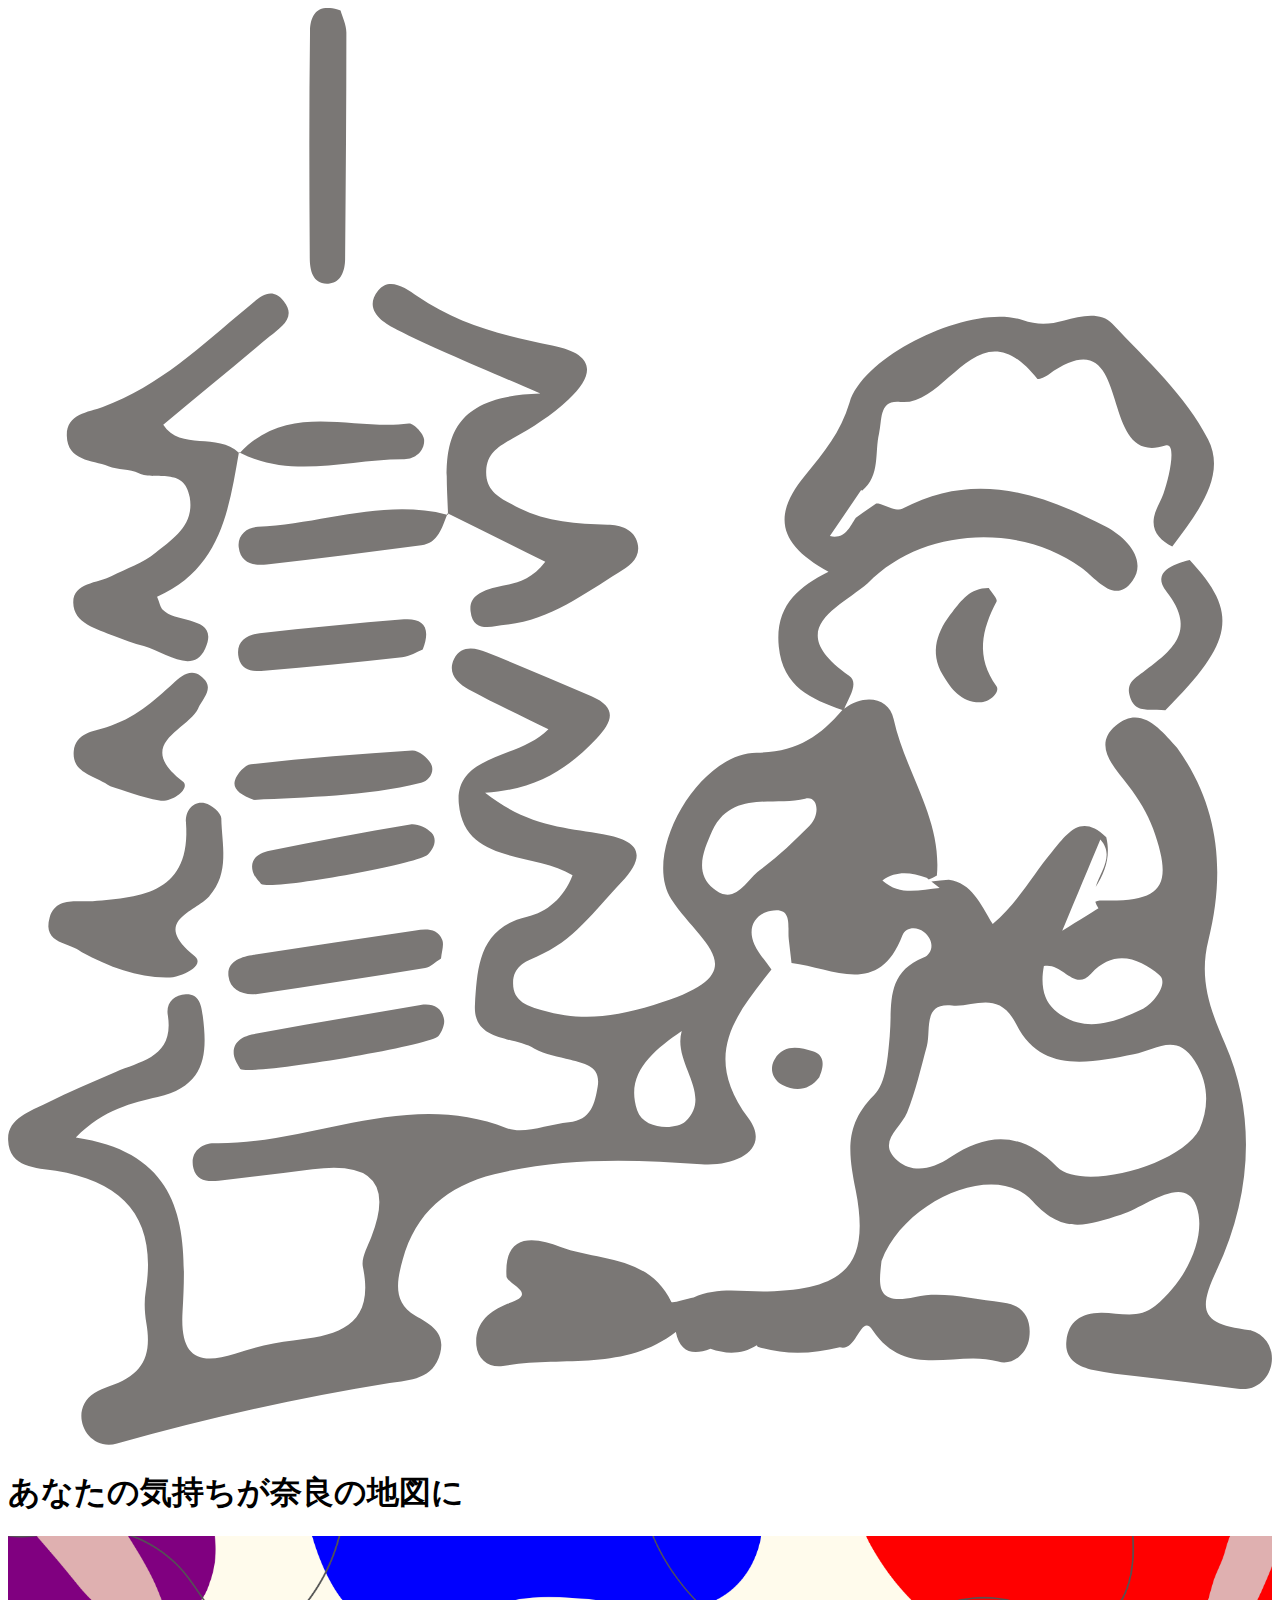
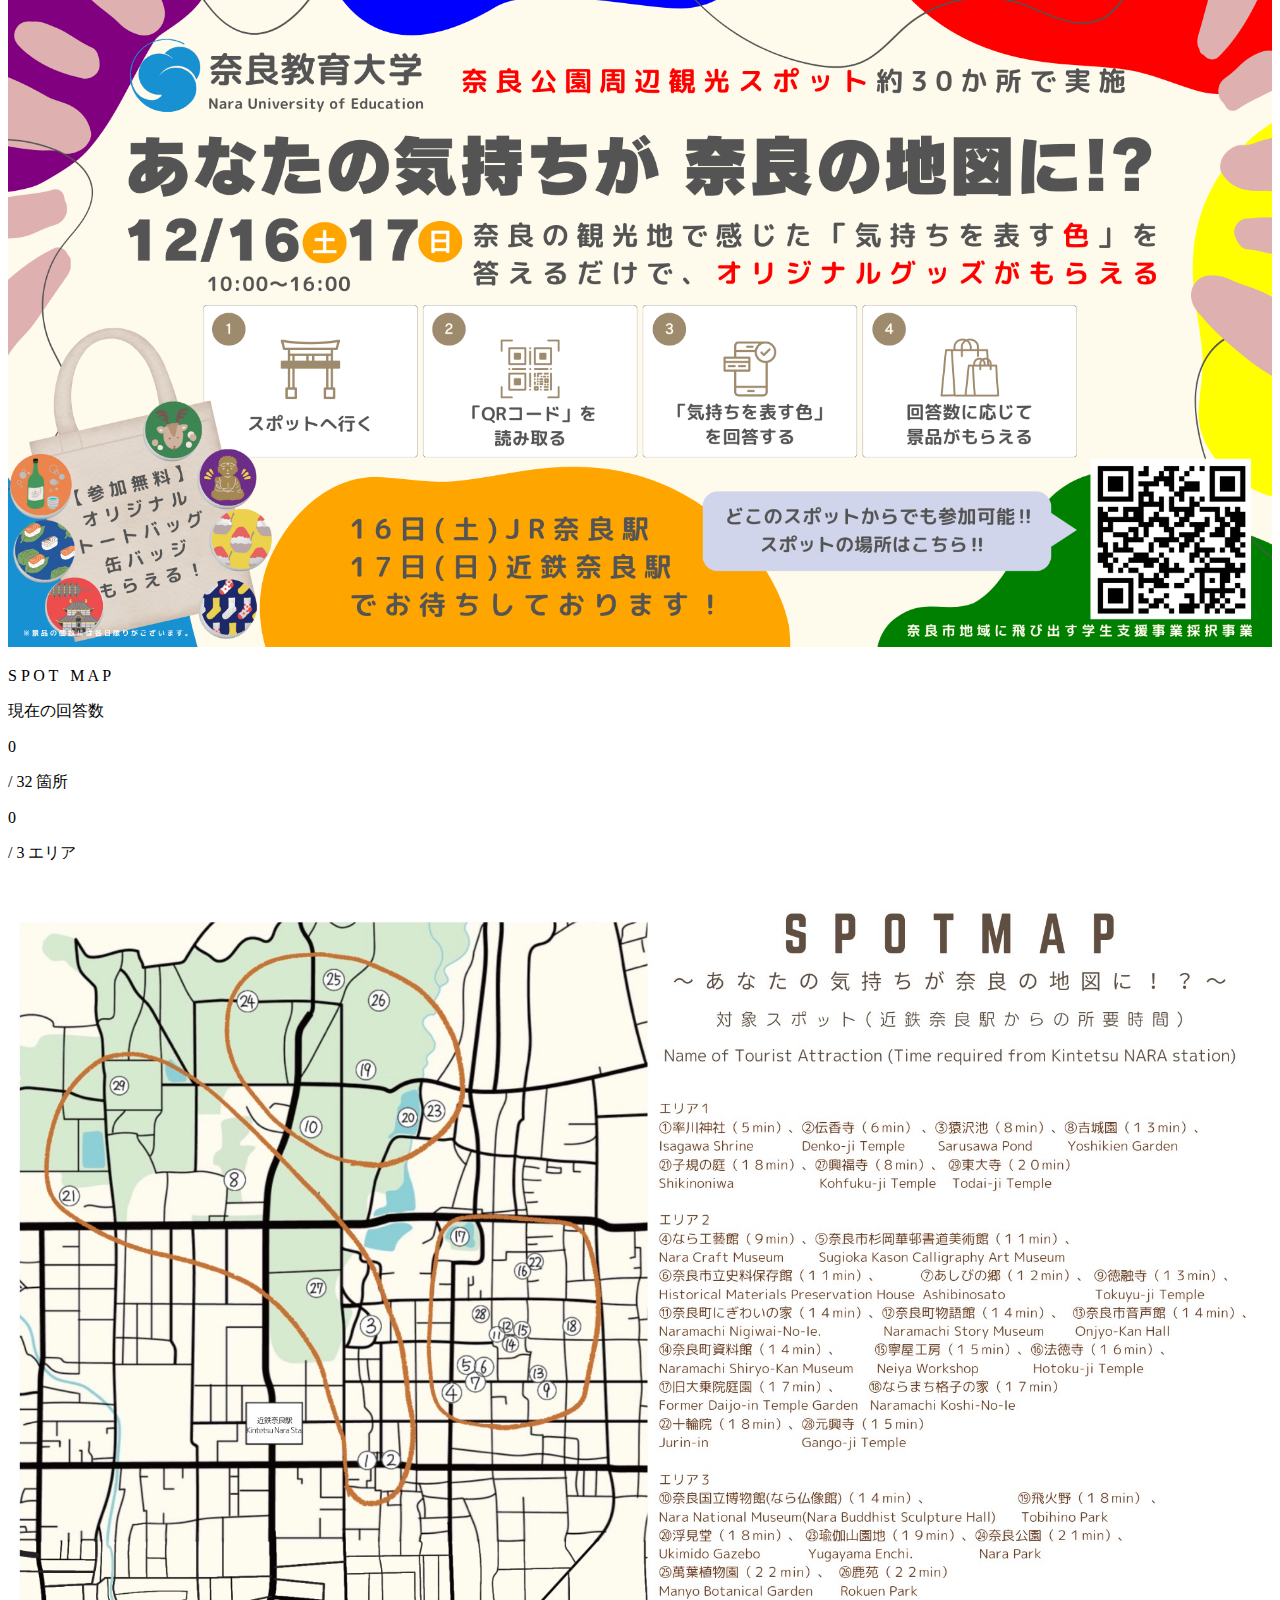
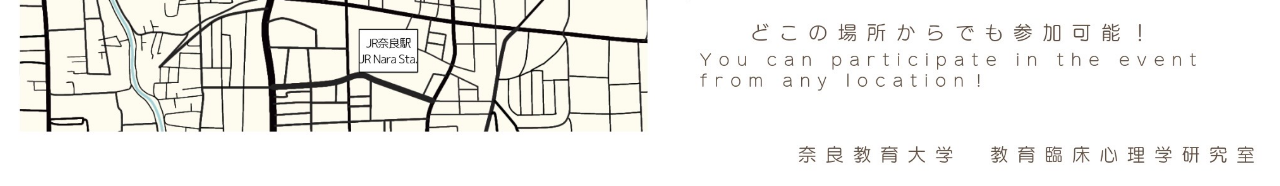
<file: index.html>
<!doctype html>
<html>
<head>
<meta charset="utf-8">
<title>color-BaseSite</title>
<link href="base.css" rel="stylesheet" type="text/css">

	  <script>
		  function spotCounter(){
				const sp1 =Number(localStorage.getItem('sp1')||0);
				const sp2=Number(localStorage.getItem('sp2')||0);
				const sp3=Number(localStorage.getItem('sp3')||0);
				const sp4=Number(localStorage.getItem('sp4')||0);
				const sp5=Number(localStorage.getItem('sp5')||0);
				const sp6=Number(localStorage.getItem('sp6')||0);
				const sp7=Number(localStorage.getItem('sp7')||0);
				const sp8=Number(localStorage.getItem('sp8')||0);
				const sp9=Number(localStorage.getItem('sp9')||0);
				const sp10=Number(localStorage.getItem('sp10')||0);
				const sp11=Number(localStorage.getItem('sp11')||0);
				const sp12=Number(localStorage.getItem('sp12')||0);
				const sp13=Number(localStorage.getItem('sp13')||0);
				const sp14=Number(localStorage.getItem('sp14')||0);
				const sp15=Number(localStorage.getItem('sp15')||0);
				const sp16=Number(localStorage.getItem('sp16')||0);
				const sp17=Number(localStorage.getItem('sp17')||0);
				const sp18=Number(localStorage.getItem('sp18')||0);
				const sp19=Number(localStorage.getItem('sp19')||0);
				const sp20=Number(localStorage.getItem('sp20')||0);
				const sp21=Number(localStorage.getItem('sp21')||0);
				const sp22=Number(localStorage.getItem('sp22')||0);
				const sp23=Number(localStorage.getItem('sp23')||0);
				const sp24=Number(localStorage.getItem('sp24')||0);
				const sp25=Number(localStorage.getItem('sp25')||0);
				const sp26=Number(localStorage.getItem('sp26')||0);
				const sp27=Number(localStorage.getItem('sp27')||0);
				const sp28=Number(localStorage.getItem('sp28')||0);
				const sp29=Number(localStorage.getItem('sp29')||0);
				const sp30=Number(localStorage.getItem('sp30')||0);
				const sp31=Number(localStorage.getItem('sp31')||0);
			  const sp_num = sp1 + sp2 + sp3 + sp4 + sp5 + sp6 + sp7 + sp8 + sp9 + sp10 + sp11 + sp12 + sp13 + sp14 + sp15 + sp16 + sp17 + sp18 + sp19 + sp20 + sp21 + sp22 + sp23 + sp24 + sp25 + sp26 + sp27 + sp28 + sp29 + sp30 + sp31;
			  if(sp1 + sp2 + sp3 + sp8 + sp21 + sp27 + sp30 + sp31 >=1){
				  localStorage.setItem('area1',1);
			  }
			  if(sp4 + sp5 + sp6 + sp7 + sp9 + sp11 + sp12 + sp13 + sp14 + sp15 + sp16 + sp17 + sp18 + sp22 + sp28 + sp29>=1){
				  localStorage.setItem('area2',1);
			  }
			  if(sp10 + sp19 + sp20 + sp23 + sp24 + sp25 + sp26>=1){
				  localStorage.setItem('area3',1);
			  }
			  const ar_num = Number(localStorage.getItem('area1')) + Number(localStorage.getItem('area2')) + Number(localStorage.getItem('area3'));
			  localStorage.setItem('sp_num',sp_num);
			  localStorage.setItem('ar_num',ar_num);
		  }
		  
		  document.addEventListener('DOMContentLoaded',spotCounter());
	  </script>
</head>

<body>
	<header>
		<img class="icon" src="icon.svg" href="https://stookia.github.io/color_basesite/">
    	<h1 class="title">あなたの気持ちが奈良の地図に</h1>
	</header>
<div class="main">
  <div class="wide">
			<img class="flier_img" src="デジタルサイネージ用 最終版.png"
		</div>
	  <div class="midle">
		  <div class="box">
			  <p class="map_text">S P O T&nbsp; &nbsp;M A P</p>
		  </div>
	    	<div class="box">
			  <div class="counter">
				<p class="count">現在の回答数</p>
				<p class="count" id="spot_count">0</p>
				<p class="count">/ 32 箇所</p>
				<p class="count" id="area_count">0</p>
		  		<p class="count">/ 3 エリア</p>
		  		</div>
		  </div>
  	</div>
  <div class="wide">
			<img class="map_img" src="map.jpg"
	</div>
	  <!--
	<div class="wide">
	   <div class="area">
			  <div class="area_check">
				  <p id="st1">率川神社<br>Isagawa Shrine</p>
				  <p id="st2">伝香寺<br>Denko-ji Temple</p>
				  <p id="st3">猿沢池<br>Sarusawa Pond</p>
				  <p id="st8">吉城園<br>Yoshikien Garden</p>
				  <p id="st21">子規の庭<br>Shikinoniwa</p>
				  <p id="st27">興福寺<br>Kohfuku-ji Temple</p>
				  <p id="st30">興善寺<br>kozenji Temple</p>
				  <p id="st31">JR 奈良駅<br>JR Nara Station</p>
				  <p id="st3">近鉄奈良駅<br>Kintetsu Nara Station</p>
			  </div>
			  <div class="area_check">
				  <p id="st4">なら工藝館<br>Isagawa Shrine</p>
				  <p id="st5">奈良市立杉岡華邨書道美術館<br>Isagawa Shrine</p>
				  <p id="st6">奈良市立史料保存館<br>Isagawa Shrine</p>
				  <p id="st7">あしびの郷<br>Isagawa Shrine</p>
				  <p id="st9">徳融寺<br>Isagawa Shrine</p>
				  <p id="st11">奈良町にぎわいの家<br>Isagawa Shrine</p>
				  <p id="st12">奈良町物語館<br>Isagawa Shrine</p>
				  <p id="st13">奈良市音声館<br>Isagawa Shrine</p>
				  <p id="st14">奈良町資料館<br>Isagawa Shrine</p>
				  <p id="st15">寧屋工房<br>Isagawa Shrine</p>
				  <p id="st16">法徳寺<br>Isagawa Shrine</p>
				  <p id="st17">旧大乗院庭園<br>Isagawa Shrine</p>
				  <p id="st18">ならまち格子の家<br>Isagawa Shrine</p>
				  <p id="st22">十輪院<br>Isagawa Shrine</p>
				  <p id="st28">元興寺<br>Isagawa Shrine</p>
				  <p id="st29"><br>Isagawa Shrine</p>
			  </div>
			  <div class="area_check">
				  <p id="st10">率川神社<br>Isagawa Shrine</p>
				  <p id="st19">率川神社<br>Isagawa Shrine</p>
				  <p id="st20">率川神社<br>Isagawa Shrine</p>
				  <p id="st23">率川神社<br>Isagawa Shrine</p>
				  <p id="st24">率川神社<br>Isagawa Shrine</p>
				  <p id="st25">率川神社<br>Isagawa Shrine</p>
				  <p id="st26">率川神社<br>Isagawa Shrine</p>
			  </div>
		  </div>
		</div>-->
	  <script>
		const spot_count = document.getElementById("spot_count");
		const area_count = document.getElementById("area_count");
		  spot_count.textContent = localStorage.getItem('sp_num');
		  area_count.textContent = localStorage.getItem('ar_num');
	  </script>
</div>
</body>
</html>
</file>
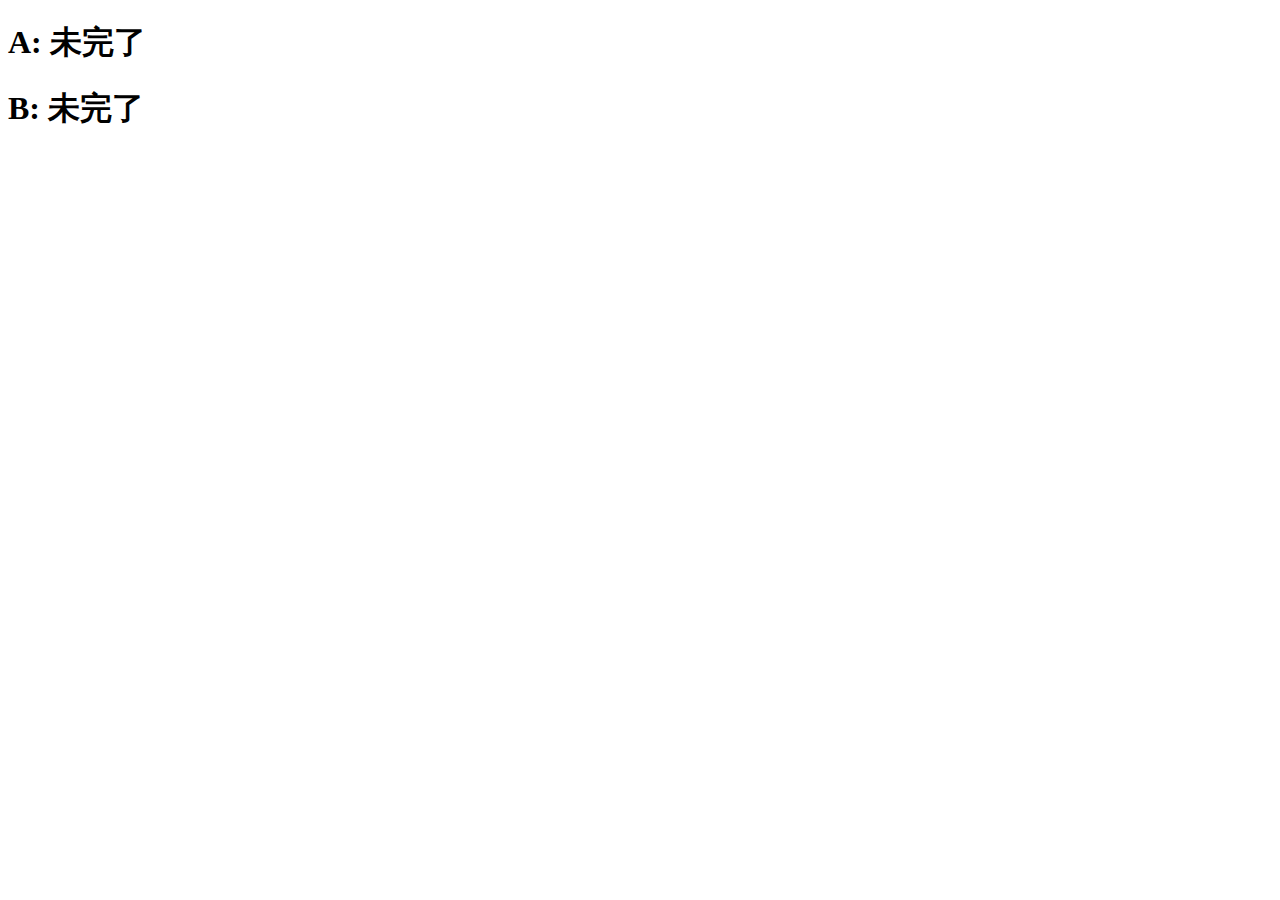
<file: count.html>
<!DOCTYPE html>
<html lang="en">
<head>
  <meta charset="UTF-8">
  <meta name="viewport" content="width=device-width, initial-scale=1.0">
  <title>Customized Welcome Page</title>
</head>
<body>
<input type=color>
<script>
  // リファラから特定のサイトのドメインを取得する関数
  function getReferrerDomain(referrer) {
    if (!referrer) {
      return null;
    }

    const match = referrer.match(/:\/\/(www[0-9]?\.)?(.[^/:]+)/i);
    if (match != null && match.length > 2 && typeof match[2] === 'string' && match[2].length > 0) {
      return match[2];
    } else {
      return null;
    }
  }

  // ローカルストレージからデータを取得
  const visitStatusA = localStorage.getItem('visitStatusA') || 'A: 未完了';
  const visitStatusB = localStorage.getItem('visitStatusB') || 'B: 未完了';

  // リファラを取得
  const referrer = document.referrer || 'default-value';

  // 特定のサイトからのアクセスの場合
  const siteDomain = getReferrerDomain(referrer);

  // メッセージをデフォルトで「未完了」に設定
  let messageA = visitStatusA;
  let messageB = visitStatusB;

  // 特定のサイトによってメッセージを変更
  if (siteDomain) {
    switch (siteDomain) {
      case 'siteA.com':
        messageA = 'A: 完了';
        // ローカルストレージに情報を保存
        localStorage.setItem('visitStatusA', messageA);
        break;
      case 'siteB.com':
        messageB = 'B: 完了';
        // ローカルストレージに情報を保存
        localStorage.setItem('visitStatusB', messageB);
        break;
      // 他のサイトに対する処理を追加
      // case 'siteC.com':
      //   message = 'C: 完了';
      //   break;
      default:
        break;
    }
  }

  // メッセージを表示
  document.body.innerHTML = `<h1>${messageA}</h1><h1>${messageB}</h1>`;
</script>

</body>
</html>
</file>
<file: base.css>
@charset "utf-8";

img{
  width: 100%;
  height: auto;
}
</file>
